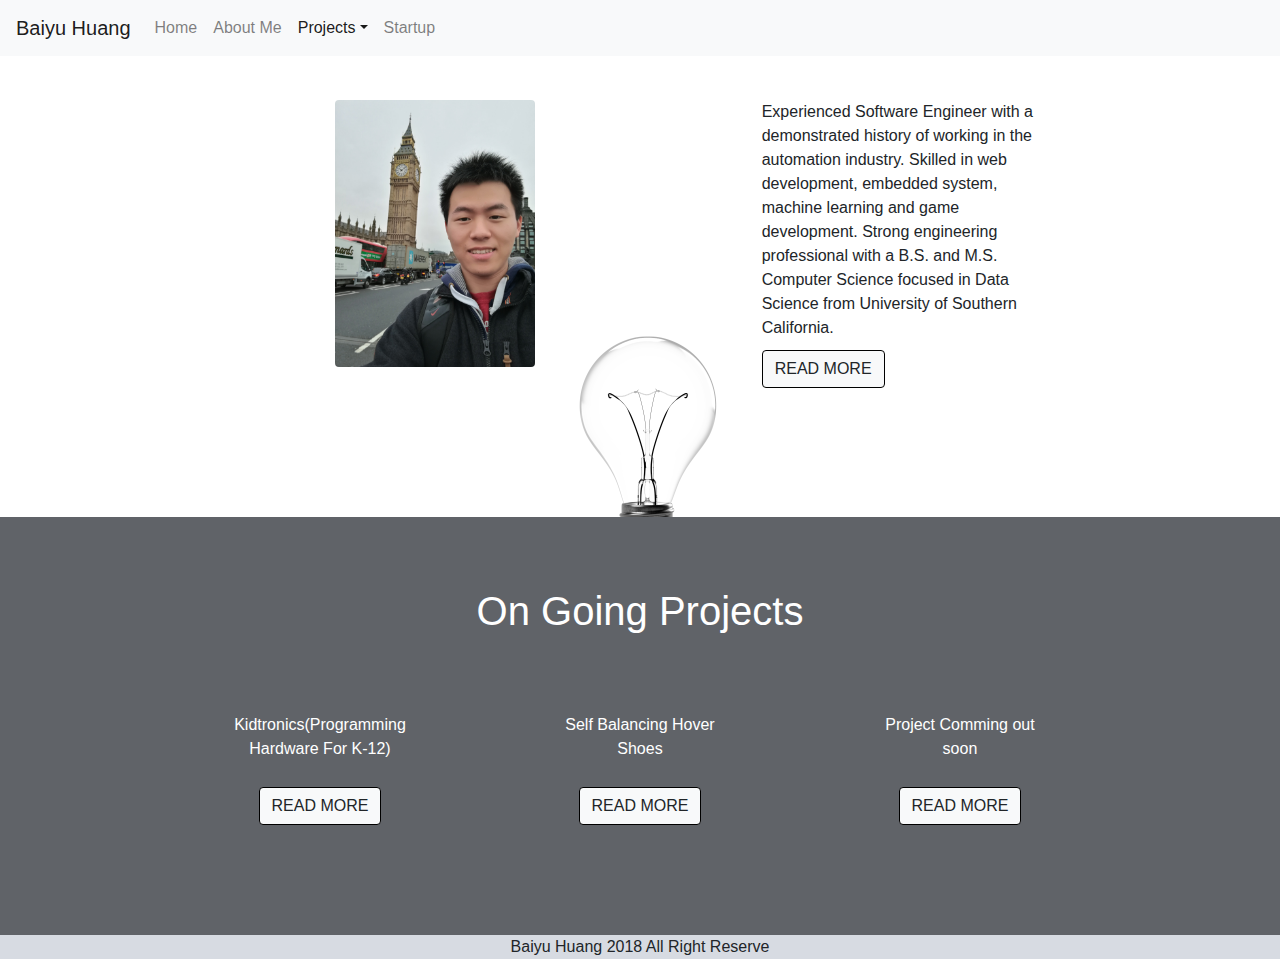
<file: index.html>
<!DOCTYPE html>
<html>
    <head>
        <title>Baiyu's CV</title>
        <link rel="stylesheet" href="https://maxcdn.bootstrapcdn.com/bootstrap/4.0.0/css/bootstrap.min.css">
        <link href="index.css" rel="stylesheet" type="text/css"\>
        <meta name="viewport" content="width=device-width, initial-scale=1.0">
        <meta charset="utf-8">
    </head>
    <body>
        <nav class="fixed-top navbar navbar-expand-lg navbar-light bg-light">
          <a class="navbar-brand" href="index.html">Baiyu Huang</a>
          <button class="navbar-toggler" type="button" data-toggle="collapse" data-target="#navbarNavAltMarkup" aria-controls="navbarNavAltMarkup" aria-expanded="false" aria-label="Toggle navigation">
            <span class="navbar-toggler-icon"></span>
          </button>
          <div class="collapse navbar-collapse" id="navbarNavAltMarkup">
            <div class="navbar-nav">
              <a class="nav-item nav-link" href="index.html">Home <span class="sr-only">(current)</span></a>
              <a class="nav-item nav-link" href="about_me.html">About Me</a>
              <div class="dropdown">
                <a class="nav-item nav-link dropdown-toggle active" data-toggle="dropdown" href="#">Projects</a>
                <div class="dropdown-menu" aria-labelledby="navbarDropdown">
                  <a class="dropdown-item" href="projects_games.html">Games</a>
                  <a class="dropdown-item" href="projects_CV.html">Computer Vision & Robotics</a>
                  <a class="dropdown-item" href="projects_web.html">Web Developement</a>
                </div>
              </div>
              <a class="nav-item nav-link" href="startup.html">Startup</a>
            </div>
          </div>
        </nav>
        <div class="main_content">
            <div class="container-fluid">
                <!-- picture and summary -->
                <div class="row">
                    <div class="col-lg-2 col-md-3 col-sm-12 col-xs-12 offset-lg-3 offset-md-2">
                        <img class="rounded" src="images/profile_pic_2.jpg">
                    </div>
                    <div class="col-lg-3 col-md-4 col-sm-8 col-10 offset-lg-2 offset-md-1 offset-sm-2 offset-1">
                        <div class="brief_summary">
                            Experienced Software Engineer with a demonstrated history of working in the automation industry. Skilled in web development, embedded system, machine learning and game development. Strong engineering professional with a B.S. and M.S. Computer Science focused in Data Science from University of Southern California.
                        </div>
                        <a href="about_me.html">
                            <button type="button" class="btn btn-light" >READ MORE</button>
                        </a>

                    </div>
                </div>
                <!-- ongoing projects -->
                <div class="row" id="ongoing_projects">
                    <div class="col">
                        <!-- Header -->
                        <div class="row" id="ongoing_header">
                            <div class="col" >
                                <h1>
                                On Going Projects
                                </h1>
                            </div>
                        </div>
                        <!-- projects list -->
                        <div class="row" id="projects_list">
                            <div class="col-lg-2 col-md-2 offset-lg-2 offset-md-2 list_item">
                                <p>
                                    Kidtronics(Programming Hardware For K-12)
                                </p>
                                <button type="button" class="btn btn-light">
                                    READ MORE
                                </button>
                            </div>
                            <div class="col-lg-2 col-md-2 offset-lg-1 offset-md-1 list_item">
                                <p>
                                    Self Balancing Hover Shoes
                                </p>
                                <button type="button" class="btn btn-light">
                                    READ MORE
                                </button>
                            </div>
                            <div class="col-lg-2 col-md-2 offset-lg-1 offset-md-1 list_item">
                                <p>
                                    Project Comming out soon
                                </p>
                                <button type="button" class="btn btn-light">
                                    READ MORE
                                </button>
                            </div>
                        </div>
                    </div>
                </div>
                <div class="row footer">
                    <div class="col">
                        Baiyu Huang 2018 All Right Reserve
                    </div>
                </div>

            </div>
        </div>
    </body>


    <script src="https://code.jquery.com/jquery-3.2.1.slim.min.js" integrity="sha384-KJ3o2DKtIkvYIK3UENzmM7KCkRr/rE9/Qpg6aAZGJwFDMVNA/GpGFF93hXpG5KkN" crossorigin="anonymous"></script>
    <script src="https://cdnjs.cloudflare.com/ajax/libs/popper.js/1.12.9/umd/popper.min.js" integrity="sha384-ApNbgh9B+Y1QKtv3Rn7W3mgPxhU9K/ScQsAP7hUibX39j7fakFPskvXusvfa0b4Q" crossorigin="anonymous"></script>
    <script src="https://maxcdn.bootstrapcdn.com/bootstrap/4.0.0/js/bootstrap.min.js" integrity="sha384-JZR6Spejh4U02d8jOt6vLEHfe/JQGiRRSQQxSfFWpi1MquVdAyjUar5+76PVCmYl" crossorigin="anonymous"></script>
</html>
</file>
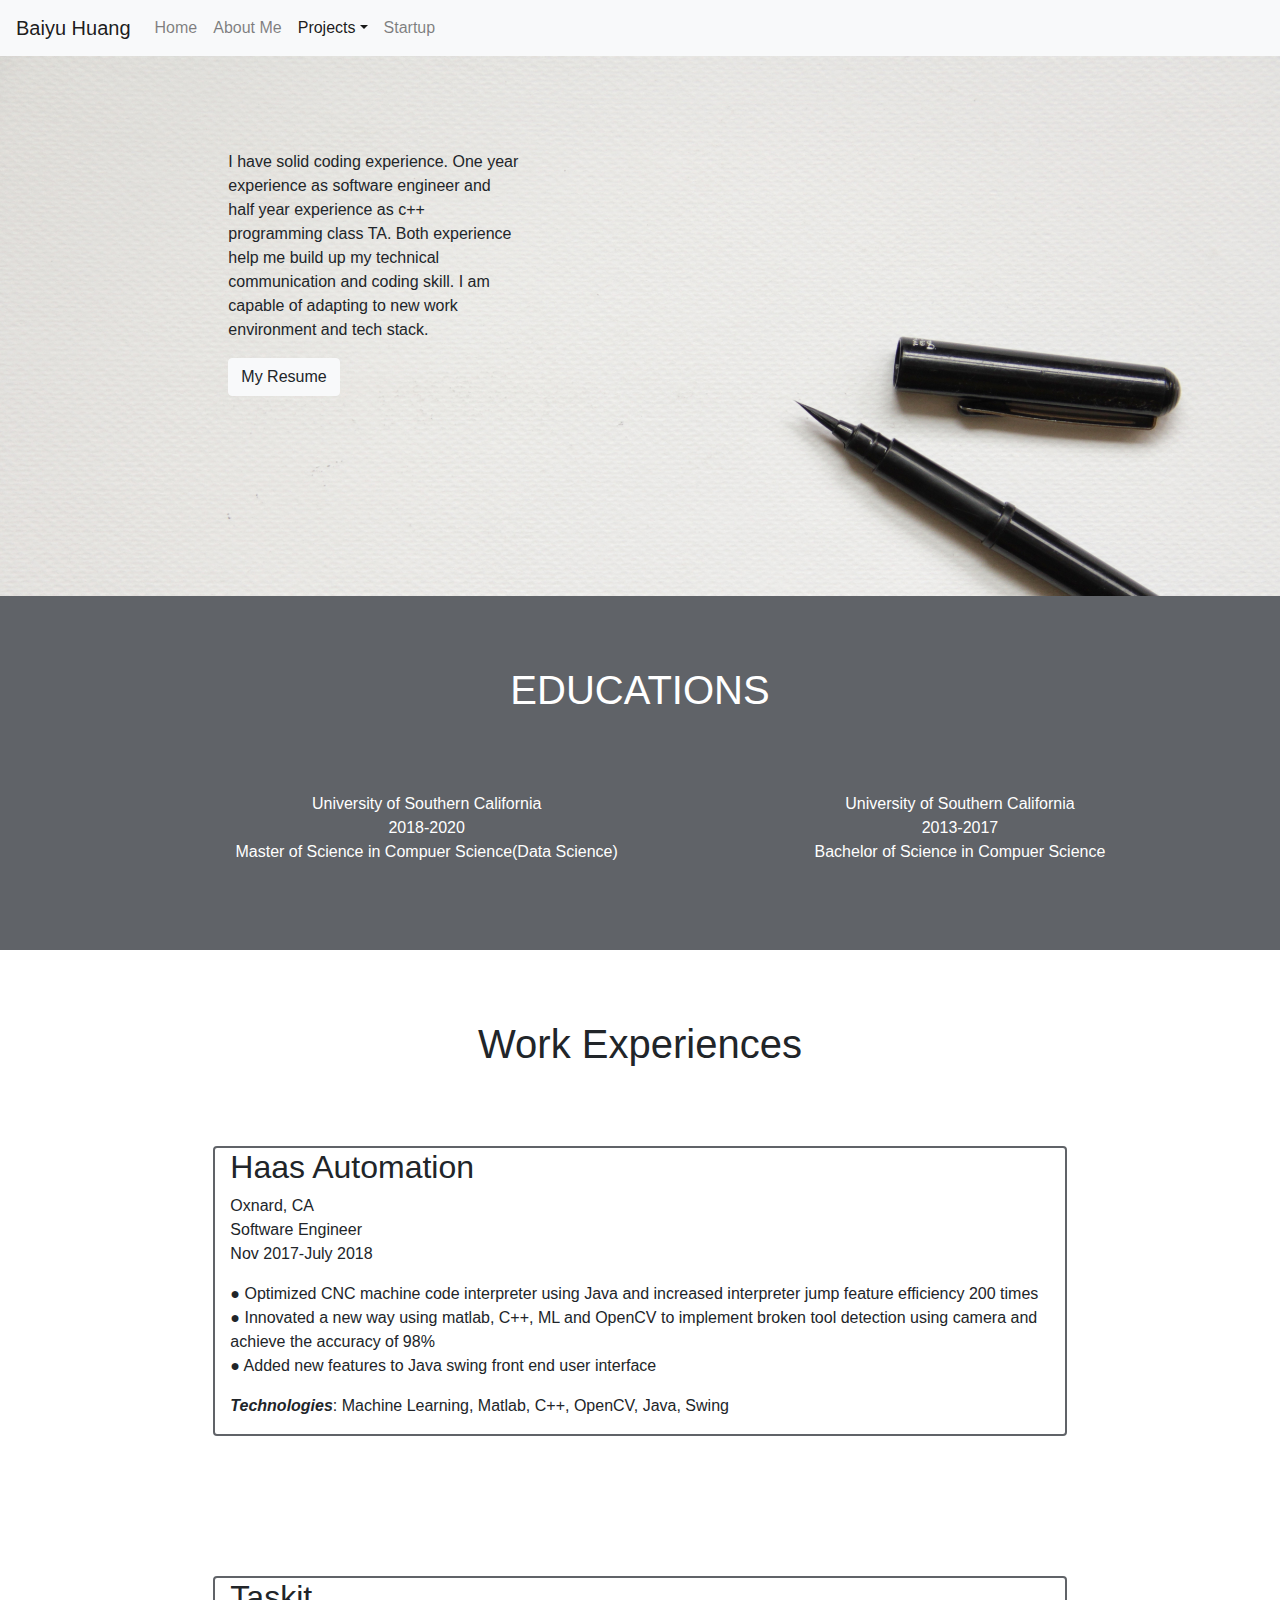
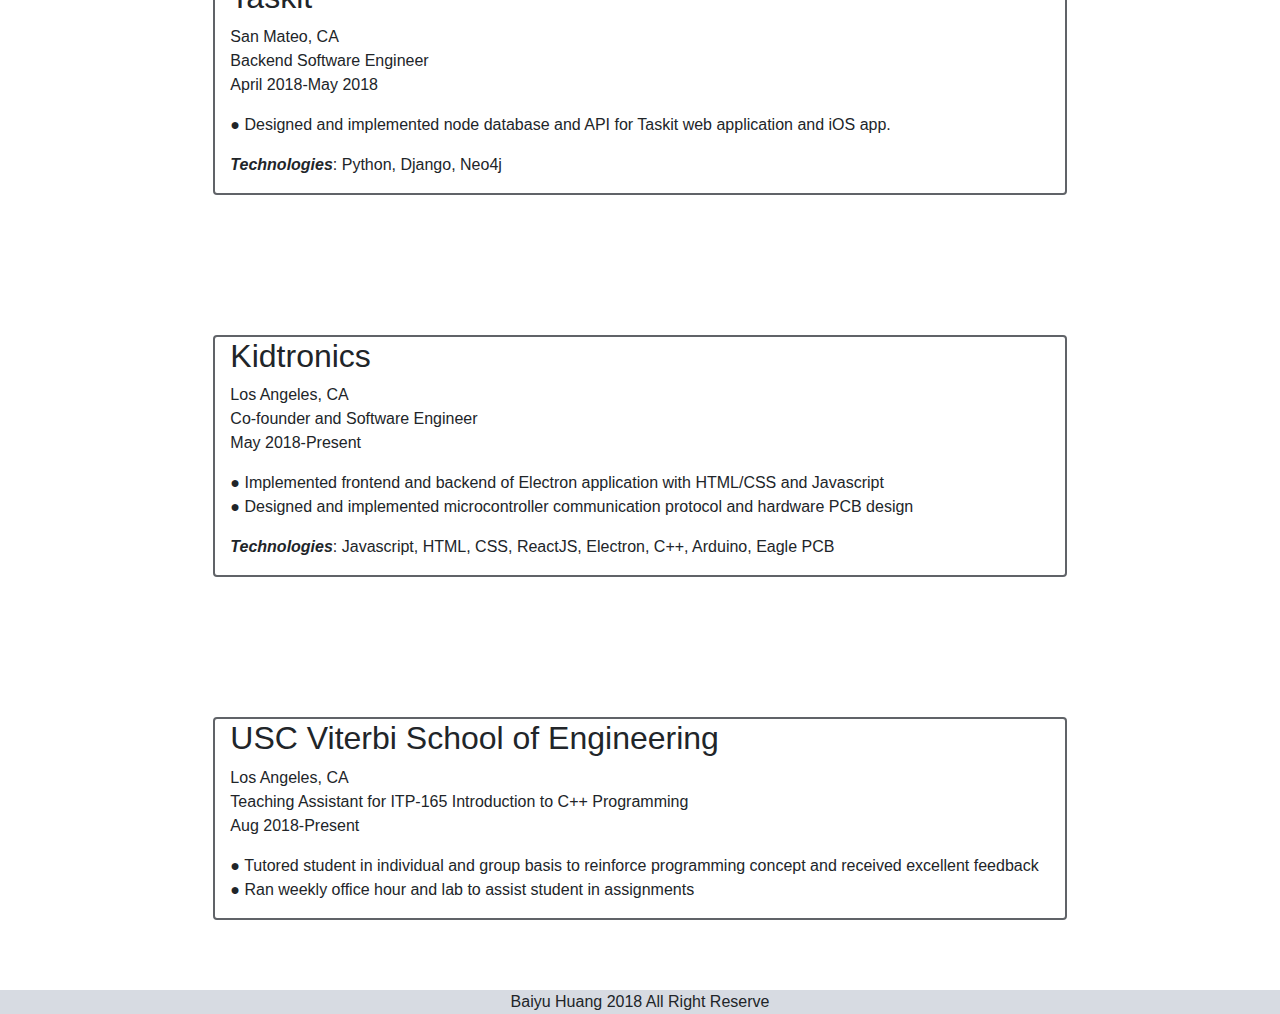
<file: about_me.html>
<!DOCTYPE html>
<html>
    <head>
        <title>Baiyu's CV</title>
        <link rel="stylesheet" href="https://maxcdn.bootstrapcdn.com/bootstrap/4.0.0/css/bootstrap.min.css">
        <link href="about_me.css" rel="stylesheet" type="text/css"\>
        <meta name="viewport" content="width=device-width, initial-scale=1.0">
        <meta charset="utf-8">

    </head>
    <body>
        <nav class="fixed-top navbar navbar-expand-lg navbar-light bg-light">
          <a class="navbar-brand" href="index.html">Baiyu Huang</a>
          <button class="navbar-toggler" type="button" data-toggle="collapse" data-target="#navbarNavAltMarkup" aria-controls="navbarNavAltMarkup" aria-expanded="false" aria-label="Toggle navigation">
            <span class="navbar-toggler-icon"></span>
          </button>
          <div class="collapse navbar-collapse" id="navbarNavAltMarkup">
            <div class="navbar-nav">
              <a class="nav-item nav-link" href="index.html">Home <span class="sr-only">(current)</span></a>
              <a class="nav-item nav-link" href="about_me.html">About Me</a>
              <div class="dropdown">
                <a class="nav-item nav-link dropdown-toggle active" data-toggle="dropdown" href="#">Projects</a>
                <div class="dropdown-menu" aria-labelledby="navbarDropdown">
                  <a class="dropdown-item" href="projects_games.html">Games</a>
                  <a class="dropdown-item" href="projects_CV.html">Computer Vision & Robotics</a>
                  <a class="dropdown-item" href="projects_web.html">Web Developement</a>
                </div>
              </div>
              <a class="nav-item nav-link" href="startup.html">Startup</a>
            </div>
          </div>
        </nav>
            <div class="container-fluid main_content">
                <!-- picture and summary -->
                <div class="row" id="summary">
                    <div class="col-lg-3 col-md-4 col-sm-6 col-10 offset-lg-2 offset-md-2 offset-sm-1 offset-1 margin_100">
                      <p>
                        I have solid coding experience. One year experience as software engineer and half year experience as c++ programming class TA. Both experience help me build up my technical communication and coding skill. I am capable of adapting to new work environment and tech stack.
                      </p>
                      <a href="pdfs/BaiyuResumeNew.pdf">
                            <button type="button" class="btn btn-light" >My Resume</button>
                        </a>
                    </div>
                </div>
                <!-- Educations -->
                <div class="row" id="educations">
                  <div class="col">
                    <!-- header -->
                    <div class="row header">
                      <div class="col">
                        <h1>
                          EDUCATIONS
                        </h1>
                      </div>
                    </div>
                    <!-- Schools -->
                    <div class="row" id="schools">
                      <div class="col-lg-4 col-md-12 offset-lg-2 ">
                        <p>
                          University of Southern California
                          <br/>
                          2018-2020
                          <br/>
                          Master of Science in Compuer Science(Data Science)
                        </p>
                      </div>
                      <div class="col-lg-4 offset-lg-1">
                        <p>
                          University of Southern California
                          <br/>
                          2013-2017
                          <br/>
                          Bachelor of Science in Compuer Science
                        </p>
                      </div>
                    </div>
                  </div>
                </div>
                <!-- Works Experience -->
                <div class="row" id="work">
                  <div class="col">
                    <div class="row header">
                      <div class="col">
                        <h1>
                          Work Experiences
                        </h1>
                      </div>
                    </div>
                    <!-- work items -->
                    <div class="row">
                      <div class="col-lg-8 col-md-10 col-sm-10 col-10 offset-lg-2 offset-md-1 offset-sm-1 offset-1 rounded work_item">
                        <h2> 
                          Haas Automation
                        </h2>
                        <p>
                          Oxnard, CA<br/>
                          Software Engineer<br/>
                          Nov 2017-July 2018
                        </p>
                        <p>
                          ● Optimized CNC machine code interpreter using Java and increased interpreter jump feature efficiency 200 times<br/>
                          ● Innovated a new way using matlab, C++, ML and OpenCV to implement broken tool detection using camera and
                          achieve the accuracy of 98%<br/>
                          ● Added new features to Java swing front end user interface
                        </p>
                        <p>
                          <b><i>Technologies​</i></b>: Machine Learning, Matlab, C++, OpenCV, Java, Swing
                        </p>
                      </div>
                    </div>

                    <div class="row">
                      <div class="col-lg-8 col-md-10 col-sm-10 col-10 offset-lg-2 offset-md-1 offset-sm-1 offset-1 rounded work_item">
                        <h2> 
                          Taskit
                        </h2>
                        <p>
                          San Mateo, CA<br/>
                          Backend Software Engineer<br/>
                          April 2018-May 2018
                        </p>
                        <p>
                          ● Designed and implemented node database and API for Taskit web application and iOS app.
                        </p>
                        <p>
                          <b><i>Technologies​</i></b>: Python, Django, Neo4j
                        </p>
                      </div>
                    </div>

                    <div class="row">
                      <div class="col-lg-8 col-md-10 col-sm-10 col-10 offset-lg-2 offset-md-1 offset-sm-1 offset-1 rounded work_item">
                        <h2> 
                          Kidtronics
                        </h2>
                        <p>
                          Los Angeles, CA<br/>
                          Co-founder and Software Engineer<br/>
                          May 2018-Present
                        </p>
                        <p>
                          ● Implemented frontend and backend of Electron application with HTML/CSS and Javascript<br/>
                          ● Designed and implemented microcontroller communication protocol and hardware PCB design
                        </p>
                        <p>
                          <b><i>Technologies​</i></b>:  Javascript, HTML, CSS, ReactJS, Electron, C++, Arduino, Eagle PCB
                        </p>
                      </div>
                    </div>


                    <div class="row">
                      <div class="col-lg-8 col-md-10 col-sm-10 col-10 offset-lg-2 offset-md-1 offset-sm-1 offset-1 rounded work_item">
                        <h2> 
                          USC Viterbi School of Engineering
                        </h2>
                        <p>
                          Los Angeles, CA<br/>
                          Teaching Assistant for ITP-165 Introduction to C++ Programming<br/>
                          Aug 2018-Present
                        </p>
                        <p>
                          ● Tutored student in individual and group basis to reinforce programming concept and received excellent feedback<br/>
                          ● Ran weekly office hour and lab to assist student in assignments
                        </p>
                      </div>
                    </div>


                  </div>
                </div>
                <div class="row footer">
                    <div class="col">
                        Baiyu Huang 2018 All Right Reserve
                    </div>
                </div>
            </div>



    <script src="https://code.jquery.com/jquery-3.2.1.slim.min.js" integrity="sha384-KJ3o2DKtIkvYIK3UENzmM7KCkRr/rE9/Qpg6aAZGJwFDMVNA/GpGFF93hXpG5KkN" crossorigin="anonymous"></script>
    <script src="https://cdnjs.cloudflare.com/ajax/libs/popper.js/1.12.9/umd/popper.min.js" integrity="sha384-ApNbgh9B+Y1QKtv3Rn7W3mgPxhU9K/ScQsAP7hUibX39j7fakFPskvXusvfa0b4Q" crossorigin="anonymous"></script>
    <script src="https://maxcdn.bootstrapcdn.com/bootstrap/4.0.0/js/bootstrap.min.js" integrity="sha384-JZR6Spejh4U02d8jOt6vLEHfe/JQGiRRSQQxSfFWpi1MquVdAyjUar5+76PVCmYl" crossorigin="anonymous"></script>
</html>
</file>
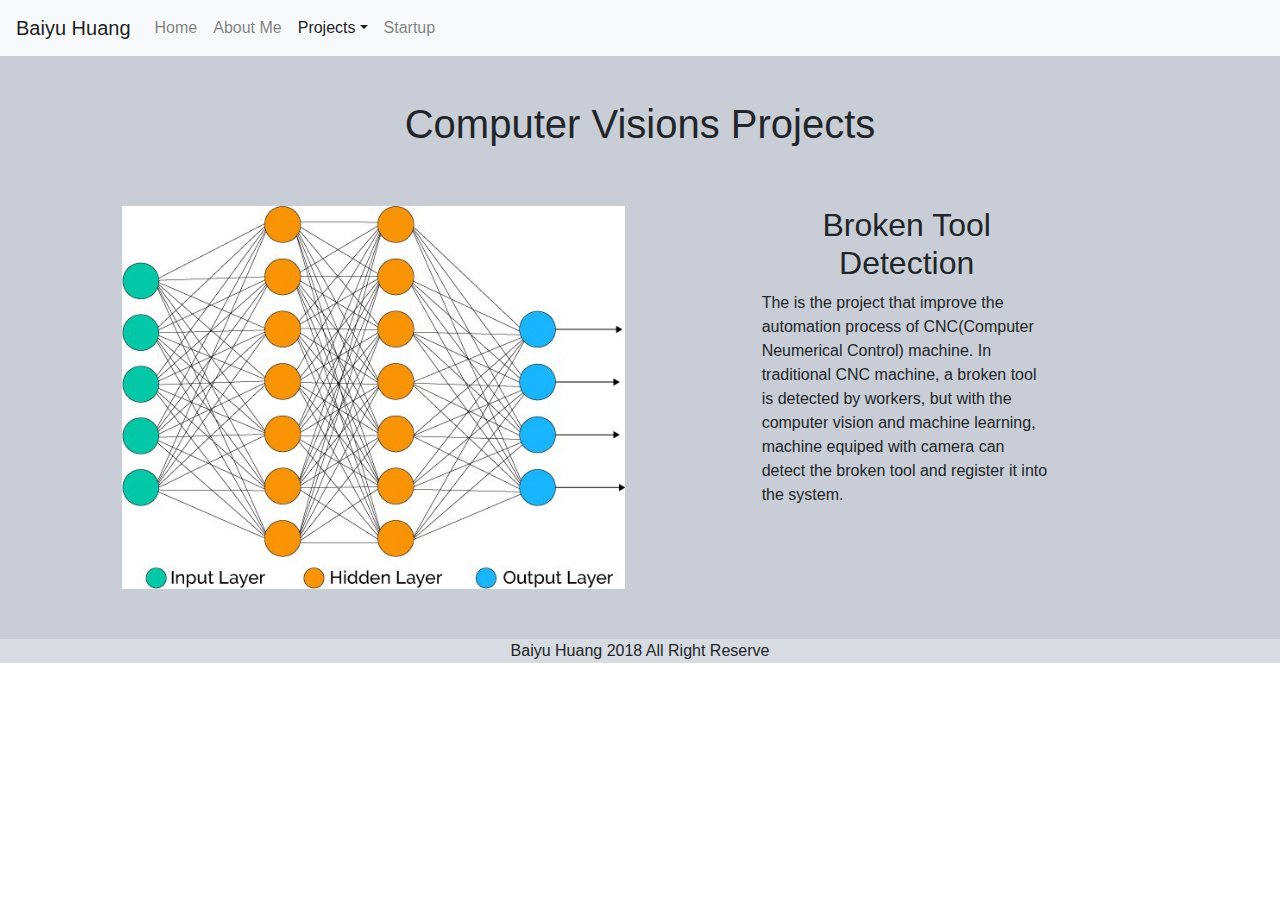
<file: projects_CV.html>
<!DOCTYPE html>
<html>
    <head>
        <title>Baiyu's CV</title>
        <link rel="stylesheet" href="https://maxcdn.bootstrapcdn.com/bootstrap/4.0.0/css/bootstrap.min.css">
        <link href="projects_CV.css" rel="stylesheet" type="text/css"\>
        <meta name="viewport" content="width=device-width, initial-scale=1.0">
        <meta charset="utf-8">

    </head>
    <body>
        <nav class="fixed-top navbar navbar-expand-lg navbar-light bg-light">
          <a class="navbar-brand" href="index.html">Baiyu Huang</a>
          <button class="navbar-toggler" type="button" data-toggle="collapse" data-target="#navbarNavAltMarkup" aria-controls="navbarNavAltMarkup" aria-expanded="false" aria-label="Toggle navigation">
            <span class="navbar-toggler-icon"></span>
          </button>
          <div class="collapse navbar-collapse" id="navbarNavAltMarkup">
            <div class="navbar-nav">
              <a class="nav-item nav-link" href="index.html">Home <span class="sr-only">(current)</span></a>
              <a class="nav-item nav-link" href="about_me.html">About Me</a>
              <div class="dropdown">
                <a class="nav-item nav-link dropdown-toggle active" data-toggle="dropdown" href="#">Projects</a>
                <div class="dropdown-menu" aria-labelledby="navbarDropdown">
                  <a class="dropdown-item" href="projects_games.html">Games</a>
                  <a class="dropdown-item" href="projects_CV.html">Computer Vision & Robotics</a>
                  <a class="dropdown-item" href="./movieSearch/movie.html" target="_blank">Web Developement</a>
                </div>
              </div>
              <a class="nav-item nav-link" href="startup.html">Startup</a>
            </div>
          </div>
        </nav>
            <div class="container-fluid main_content">
              <div class="row" id="projects">
                <div class="col">
                  <div class="row header" id="project_header">
                    <div class="col">
                      <h1>Computer Visions Projects</h1>
                    </div>
                  </div>
                  <div class="row game_project">
                    <div class="col-lg-5 col-md-5 col-sm-10 offset-lg-1 offset-md-1 offset-sm-1 offset-1 col-10 margin_bottom">
                      <img src="images/neural_net.jpg">
                    </div>
                    <div class="col-lg-3 col-md-5 col-sm-10 col-10 offset-sm-1 offset-1">
                      <h2> Broken Tool Detection</h2>
                      <p> The is the project that improve the automation process of CNC(Computer Neumerical Control) machine. In traditional CNC machine, a broken tool is detected by workers, but with the computer vision and machine learning, machine equiped with camera can detect the broken tool and register it into the system.
                      </p>
                    </div>
                  </div>

              

              <div class="row footer">
                  <div class="col">
                      Baiyu Huang 2018 All Right Reserve
                  </div>
              </div>
            </div>



    <script src="https://code.jquery.com/jquery-3.2.1.slim.min.js" integrity="sha384-KJ3o2DKtIkvYIK3UENzmM7KCkRr/rE9/Qpg6aAZGJwFDMVNA/GpGFF93hXpG5KkN" crossorigin="anonymous"></script>
    <script src="https://cdnjs.cloudflare.com/ajax/libs/popper.js/1.12.9/umd/popper.min.js" integrity="sha384-ApNbgh9B+Y1QKtv3Rn7W3mgPxhU9K/ScQsAP7hUibX39j7fakFPskvXusvfa0b4Q" crossorigin="anonymous"></script>
    <script src="https://maxcdn.bootstrapcdn.com/bootstrap/4.0.0/js/bootstrap.min.js" integrity="sha384-JZR6Spejh4U02d8jOt6vLEHfe/JQGiRRSQQxSfFWpi1MquVdAyjUar5+76PVCmYl" crossorigin="anonymous"></script>
</html>
</file>
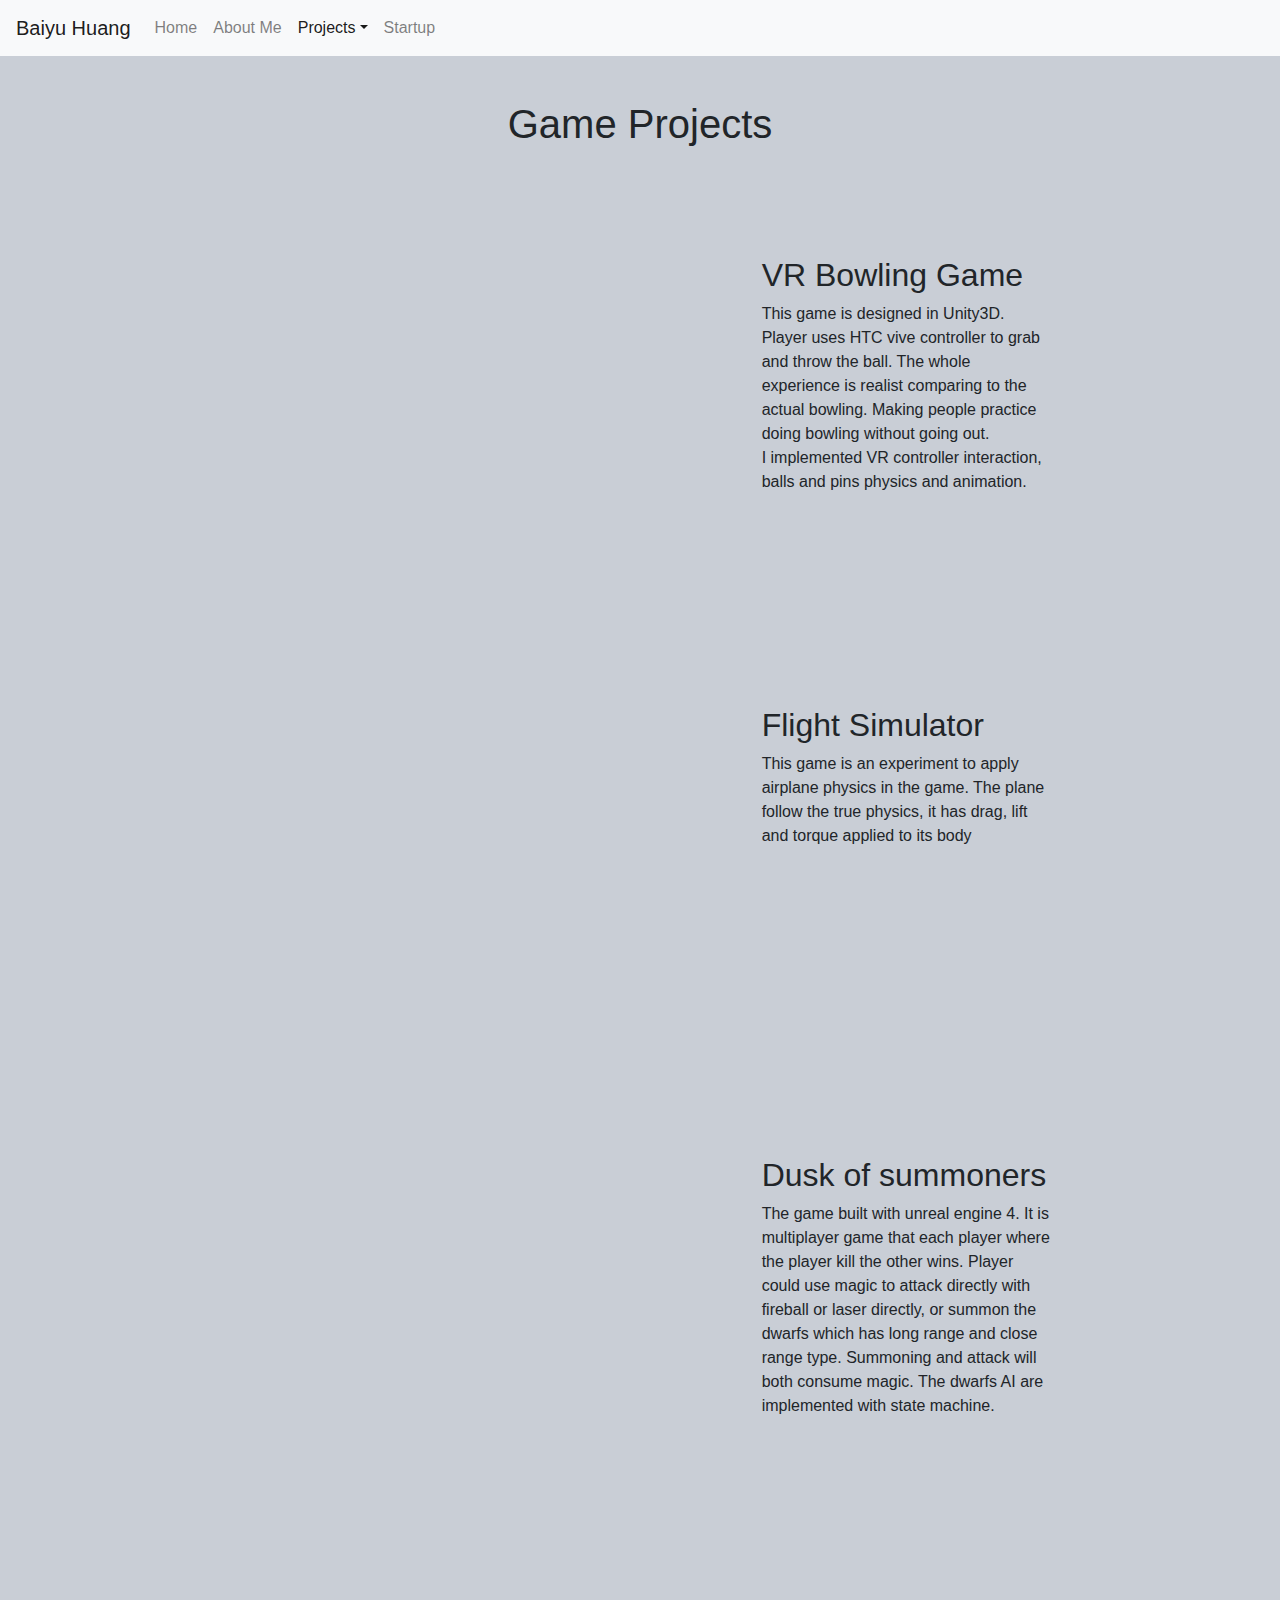
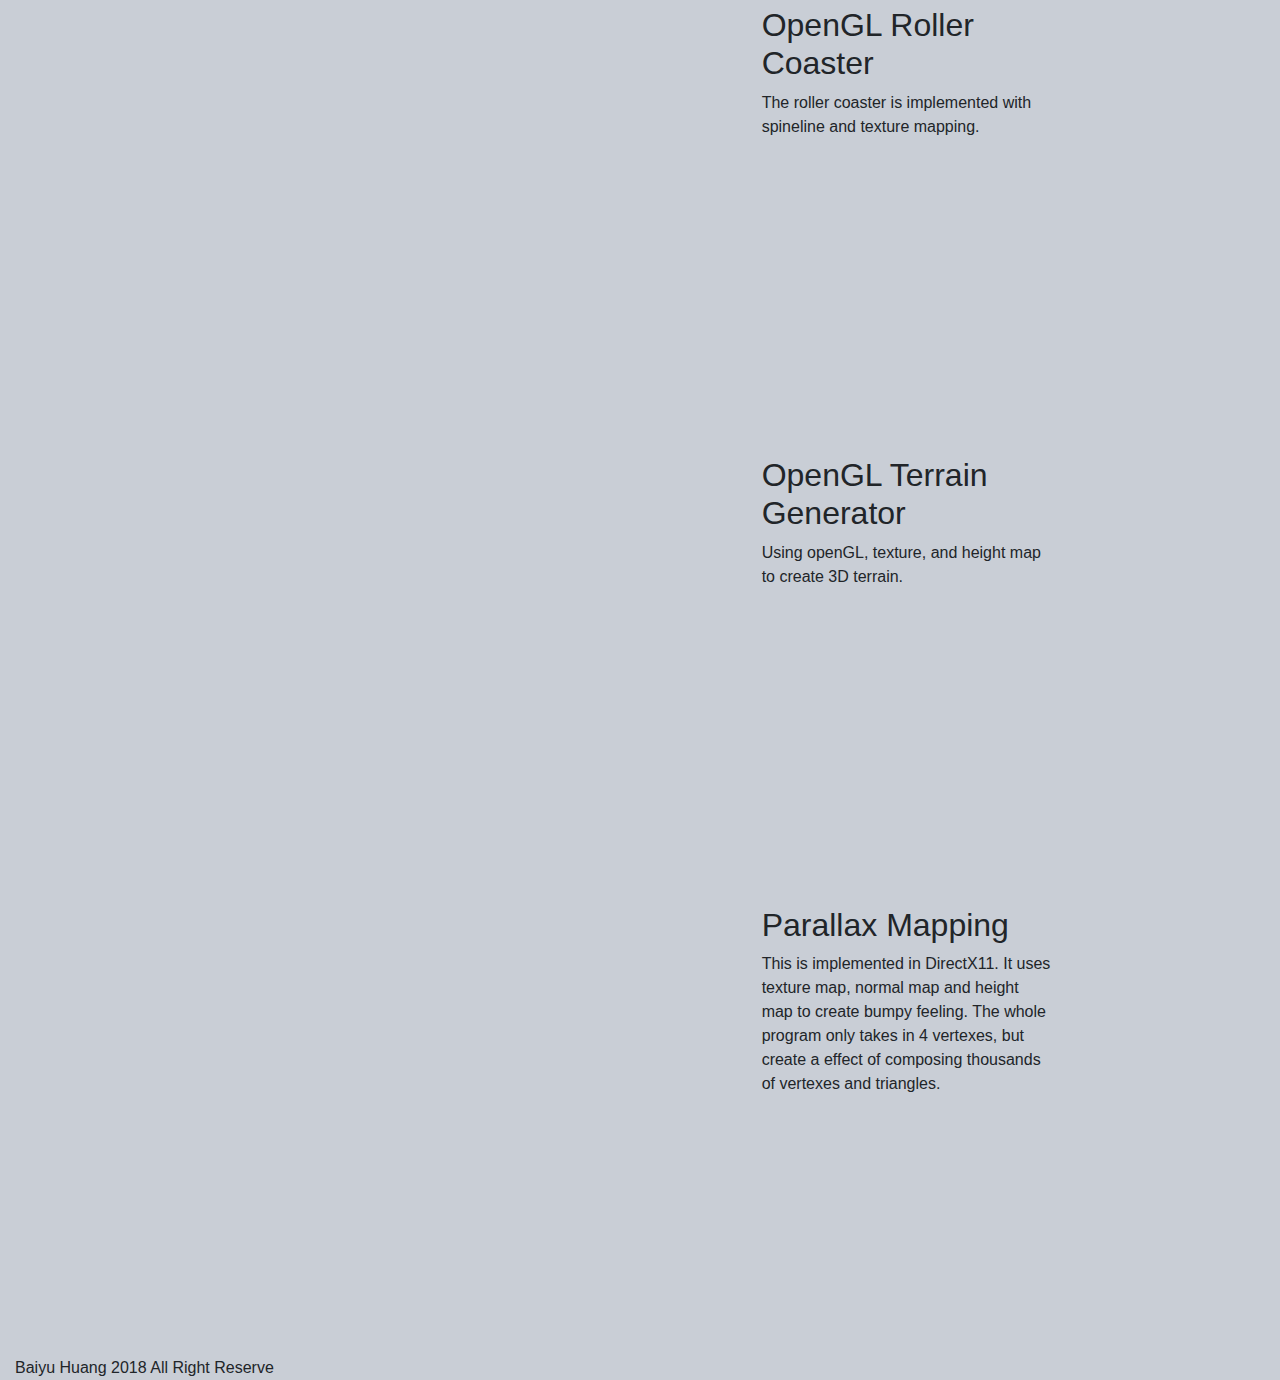
<file: projects_games.html>
<!DOCTYPE html>
<html>
    <head>
        <title>Baiyu's CV</title>
        <link rel="stylesheet" href="https://maxcdn.bootstrapcdn.com/bootstrap/4.0.0/css/bootstrap.min.css">
        <link href="projects_games.css" rel="stylesheet" type="text/css"\>
        <meta name="viewport" content="width=device-width, initial-scale=1.0">
        <meta charset="utf-8">

    </head>
    <body>
        <nav class="fixed-top navbar navbar-expand-lg navbar-light bg-light">
          <a class="navbar-brand" href="index.html">Baiyu Huang</a>
          <button class="navbar-toggler" type="button" data-toggle="collapse" data-target="#navbarNavAltMarkup" aria-controls="navbarNavAltMarkup" aria-expanded="false" aria-label="Toggle navigation">
            <span class="navbar-toggler-icon"></span>
          </button>
          <div class="collapse navbar-collapse" id="navbarNavAltMarkup">
            <div class="navbar-nav">
              <a class="nav-item nav-link" href="index.html">Home <span class="sr-only">(current)</span></a>
              <a class="nav-item nav-link" href="about_me.html">About Me</a>
              <div class="dropdown">
                <a class="nav-item nav-link dropdown-toggle active" data-toggle="dropdown" href="#">Projects</a>
                <div class="dropdown-menu" aria-labelledby="navbarDropdown">
                  <a class="dropdown-item" href="projects_games.html">Games</a>
                  <a class="dropdown-item" href="projects_CV.html">Computer Vision & Robotics</a>
                  <a class="dropdown-item" href="projects_web.html">Web Developement</a>
                </div>
              </div>
              <a class="nav-item nav-link" href="startup.html">Startup</a>
            </div>
          </div>
        </nav>
            <div class="container-fluid main_content">
              <div class="row" id="projects">
                <div class="col">
                  <div class="row header" id="project_header">
                    <div class="col">
                      <h1>Game Projects</h1>
                    </div>
                  </div>
                  <div class="row game_project">
                    <div class="col-lg-5 col-md-5 col-sm-10 offset-lg-1 offset-md-1 offset-sm-1 offset-1 col-10 margin_bottom">
                      <iframe class="video" src="https://www.youtube.com/embed/KaM1mBtBlDE" frameborder="0" allow="accelerometer; autoplay; encrypted-media; gyroscope; picture-in-picture" allowfullscreen></iframe>
                    </div>
                    <div class="col-lg-3 col-md-5 col-sm-10 col-10 offset-sm-1 offset-1">
                      <h2> VR Bowling Game</h2>
                      <p> This game is designed in Unity3D. Player uses HTC vive controller to grab and throw the ball. The whole experience is realist comparing to the actual bowling. Making people practice doing bowling without going out.<br>
                      I implemented VR controller interaction, balls and pins physics and animation.
                      </p>
                    </div>
                  </div>

                  <div class="row game_project">
                    <div class="col-lg-5 col-md-5 col-sm-10 offset-lg-1 offset-md-1 offset-sm-1 offset-1 col-10 margin_bottom">
                      <iframe class="video" src="https://www.youtube.com/embed/Tc4QgpZ3qaI" frameborder="0" allow="accelerometer; autoplay; encrypted-media; gyroscope; picture-in-picture" allowfullscreen></iframe>
                    </div>
                    <div class="col-lg-3 col-md-5 col-sm-10 col-10 offset-sm-1 offset-1">
                      <h2> Flight Simulator</h2>
                      <p> This game is an experiment to apply airplane physics in the game. The plane follow the true physics, it has drag, lift and torque applied to its body<br>
                      </p>
                    </div>
                  </div>

                  <div class="row game_project">
                    <div class="col-lg-5 col-md-5 col-sm-10 offset-lg-1 offset-md-1 offset-sm-1 offset-1 col-10 margin_bottom">
                      <iframe class="video" src="https://www.youtube.com/embed/axQRjKZ3k3A" frameborder="0" allow="accelerometer; autoplay; encrypted-media; gyroscope; picture-in-picture" allowfullscreen></iframe>
                    </div>
                    <div class="col-lg-3 col-md-5 col-sm-10 col-10 offset-sm-1 offset-1">
                      <h2> Dusk of summoners</h2>
                      <p> The game built with unreal engine 4. It is multiplayer game that each player where the player kill the other wins. Player could use magic to attack directly with fireball or laser directly, or summon the dwarfs which has long range and close range type. Summoning and attack will both consume magic. The dwarfs AI are implemented with state machine.
                      </p>
                    </div>
                  </div>


                  <div class="row game_project">
                    <div class="col-lg-5 col-md-5 col-sm-10 offset-lg-1 offset-md-1 offset-sm-1 offset-1 col-10 margin_bottom">
                      <iframe class="video" src="https://www.youtube.com/embed/70sDLXdyA5w" frameborder="0" allow="accelerometer; autoplay; encrypted-media; gyroscope; picture-in-picture" allowfullscreen></iframe>
                    </div>
                    <div class="col-lg-3 col-md-5 col-sm-10 col-10 offset-sm-1 offset-1">
                      <h2>OpenGL Roller Coaster</h2>
                      <p> 
                        The roller coaster is implemented with spineline and texture mapping.
                      </p>
                    </div>
                  </div>

                  <div class="row game_project">
                    <div class="col-lg-5 col-md-5 col-sm-10 offset-lg-1 offset-md-1 offset-sm-1 offset-1 col-10 margin_bottom">
                      <iframe class="video" src="https://www.youtube.com/embed/ZWeHndGXV5s" frameborder="0" allow="accelerometer; autoplay; encrypted-media; gyroscope; picture-in-picture" allowfullscreen></iframe>
                    </div>
                    <div class="col-lg-3 col-md-5 col-sm-10 col-10 offset-sm-1 offset-1">
                      <h2>OpenGL Terrain Generator</h2>
                      <p> 
                        Using openGL, texture, and height map to create 3D terrain.
                      </p>
                    </div>
                  </div>


                  <div class="row game_project">
                    <div class="col-lg-5 col-md-5 col-sm-10 offset-lg-1 offset-md-1 offset-sm-1 offset-1 col-10 margin_bottom">
                      <iframe class="video" src="https://www.youtube.com/embed/pof1DljGpIc" frameborder="0" allow="accelerometer; autoplay; encrypted-media; gyroscope; picture-in-picture" allowfullscreen></iframe>
                    </div>
                    <div class="col-lg-3 col-md-5 col-sm-10 col-10 offset-sm-1 offset-1">
                      <h2>Parallax Mapping</h2>
                      <p> 
                        This is implemented in DirectX11. It uses texture map, normal map and height map to create bumpy feeling. The whole program only takes in 4 vertexes, but create a effect of composing thousands of vertexes and triangles.
                      </p>
                    </div>
                  </div>


                </div>
              </div>

              <div class="row footer">
                  <div class="col">
                      Baiyu Huang 2018 All Right Reserve
                  </div>
              </div>
            </div>



    <script src="https://code.jquery.com/jquery-3.2.1.slim.min.js" integrity="sha384-KJ3o2DKtIkvYIK3UENzmM7KCkRr/rE9/Qpg6aAZGJwFDMVNA/GpGFF93hXpG5KkN" crossorigin="anonymous"></script>
    <script src="https://cdnjs.cloudflare.com/ajax/libs/popper.js/1.12.9/umd/popper.min.js" integrity="sha384-ApNbgh9B+Y1QKtv3Rn7W3mgPxhU9K/ScQsAP7hUibX39j7fakFPskvXusvfa0b4Q" crossorigin="anonymous"></script>
    <script src="https://maxcdn.bootstrapcdn.com/bootstrap/4.0.0/js/bootstrap.min.js" integrity="sha384-JZR6Spejh4U02d8jOt6vLEHfe/JQGiRRSQQxSfFWpi1MquVdAyjUar5+76PVCmYl" crossorigin="anonymous"></script>
</html>
</file>
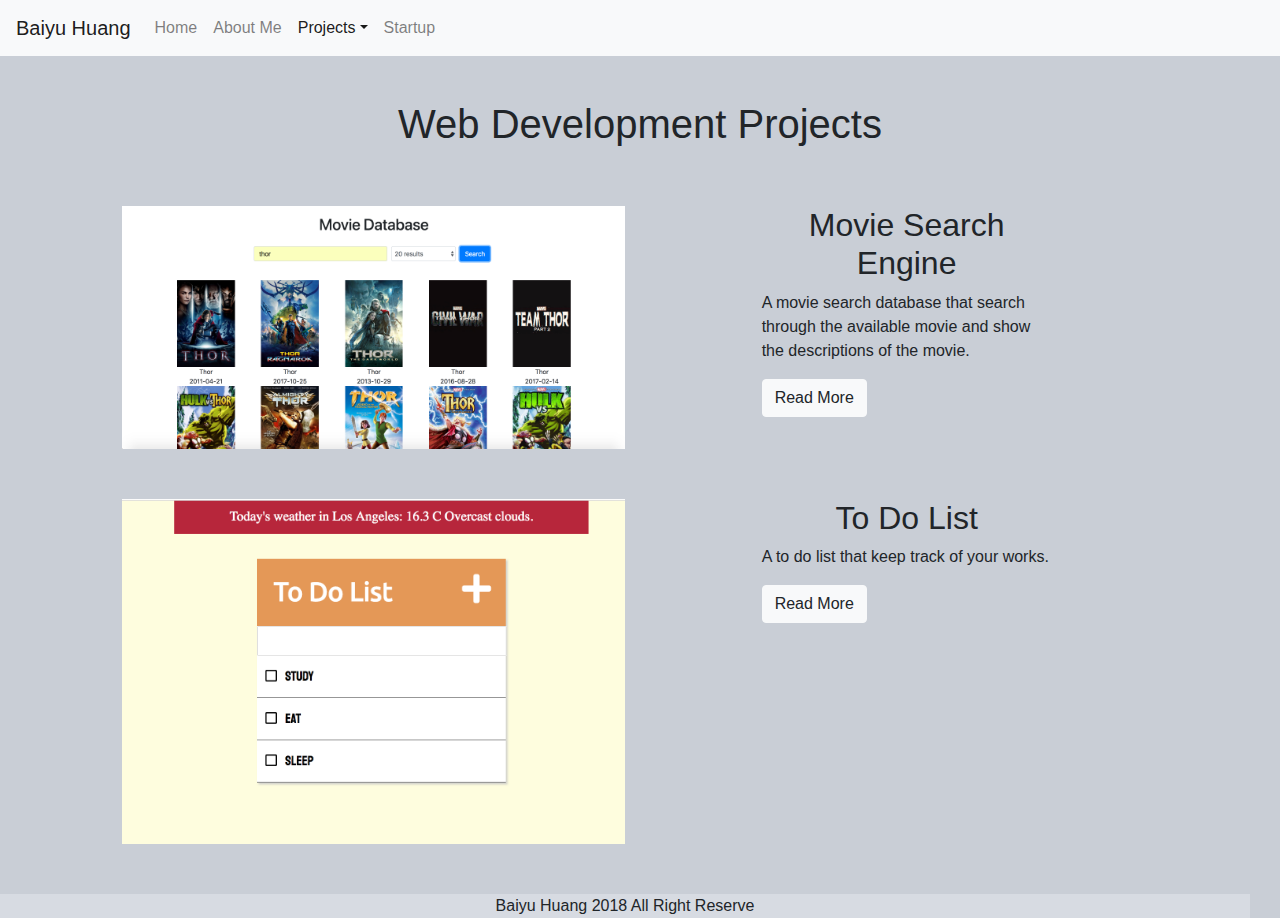
<file: projects_web.html>
<!DOCTYPE html>
<html>
    <head>
        <title>Baiyu's CV</title>
        <link rel="stylesheet" href="https://maxcdn.bootstrapcdn.com/bootstrap/4.0.0/css/bootstrap.min.css">
        <link href="projects_CV.css" rel="stylesheet" type="text/css"\>
        <meta name="viewport" content="width=device-width, initial-scale=1.0">
        <meta charset="utf-8">

    </head>
    <body>
        <nav class="fixed-top navbar navbar-expand-lg navbar-light bg-light">
          <a class="navbar-brand" href="index.html">Baiyu Huang</a>
          <button class="navbar-toggler" type="button" data-toggle="collapse" data-target="#navbarNavAltMarkup" aria-controls="navbarNavAltMarkup" aria-expanded="false" aria-label="Toggle navigation">
            <span class="navbar-toggler-icon"></span>
          </button>
          <div class="collapse navbar-collapse" id="navbarNavAltMarkup">
            <div class="navbar-nav">
              <a class="nav-item nav-link" href="index.html">Home <span class="sr-only">(current)</span></a>
              <a class="nav-item nav-link" href="about_me.html">About Me</a>
              <div class="dropdown">
                <a class="nav-item nav-link dropdown-toggle active" data-toggle="dropdown" href="#">Projects</a>
                <div class="dropdown-menu" aria-labelledby="navbarDropdown">
                  <a class="dropdown-item" href="projects_games.html">Games</a>
                  <a class="dropdown-item" href="projects_CV.html">Computer Vision & Robotics</a>
                  <a class="dropdown-item" href="projects_web.html">Web Developement</a>
                </div>
              </div>
              <a class="nav-item nav-link" href="startup.html">Startup</a>
            </div>
          </div>
        </nav>
            <div class="container-fluid main_content">
              <div class="row" id="projects">
                <div class="col">
                  <div class="row header" id="project_header">
                    <div class="col">
                      <h1>Web Development Projects</h1>
                    </div>
                  </div>
                  <div class="row" class="web_project">
                    <!-- movie search database -->
                      <div class="col-lg-5 col-md-5 col-sm-10 offset-lg-1 offset-md-1 offset-sm-1 offset-1 col-10 margin_bottom">
                        <img src="./images/movie_search.png">
                      </div>
                      <div class="col-lg-3 col-md-5 col-sm-10 col-10 offset-sm-1 offset-1">
                        <h2>
                          Movie Search Engine
                        </h2>
                        <p>
                          A movie search database that search through the available movie and show the descriptions of the movie.
                        </p>
                        <a href="./movieSearch/movie.html">
                          <button type="button" class="btn btn-light" >Read More</button>
                        </a>
                      </div>
                  </div>

                  <div class="row" class="web_project">
                    <!-- movie search database -->
                      <div class="col-lg-5 col-md-5 col-sm-10 offset-lg-1 offset-md-1 offset-sm-1 offset-1 col-10 margin_bottom">
                        <img src="./images/todolist.png">
                      </div>
                      <div class="col-lg-3 col-md-5 col-sm-10 col-10 offset-sm-1 offset-1">
                        <h2>
                          To Do List
                        </h2>
                        <p>
                          A to do list that keep track of your works.
                        </p>
                        <a href="./todolist/todo.html">
                          <button type="button" class="btn btn-light" >Read More</button>
                        </a>
                      </div>
                  </div>

              

              <div class="row col-12 footer">
                  <div class="col">
                      Baiyu Huang 2018 All Right Reserve
                  </div>
              </div>
            </div>



    <script src="https://code.jquery.com/jquery-3.2.1.slim.min.js" integrity="sha384-KJ3o2DKtIkvYIK3UENzmM7KCkRr/rE9/Qpg6aAZGJwFDMVNA/GpGFF93hXpG5KkN" crossorigin="anonymous"></script>
    <script src="https://cdnjs.cloudflare.com/ajax/libs/popper.js/1.12.9/umd/popper.min.js" integrity="sha384-ApNbgh9B+Y1QKtv3Rn7W3mgPxhU9K/ScQsAP7hUibX39j7fakFPskvXusvfa0b4Q" crossorigin="anonymous"></script>
    <script src="https://maxcdn.bootstrapcdn.com/bootstrap/4.0.0/js/bootstrap.min.js" integrity="sha384-JZR6Spejh4U02d8jOt6vLEHfe/JQGiRRSQQxSfFWpi1MquVdAyjUar5+76PVCmYl" crossorigin="anonymous"></script>
</html>
</file>
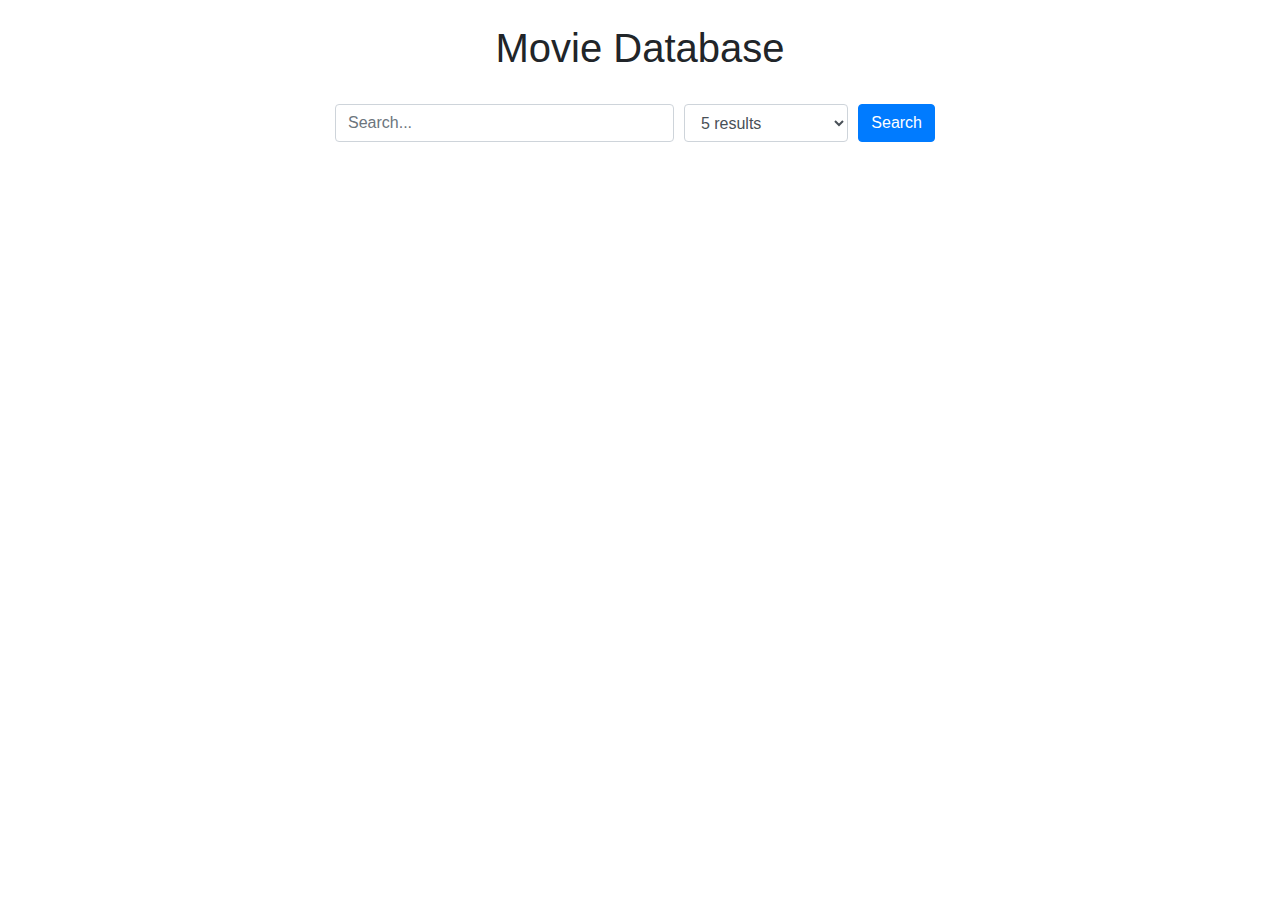
<file: movieSearch/movie.html>
<!DOCTYPE html>
<html>
<head>
    <meta charset="UTF-8">
    <meta name="viewport" content="width=device-width, initial-scale=1">
    <title>Movie Searching</title>
    <link rel="stylesheet" href="https://maxcdn.bootstrapcdn.com/bootstrap/4.0.0/css/bootstrap.min.css">

    <link href="movie.css" rel="stylesheet" type="text/css"\>
</head>
<body>

    <div class="container-fluid">

        <div class="row" id="title">
            <h1 class="col-12 mt-4">Movie Database</h1>
        </div> <!-- .row -->

        <div class="row">

            <form action="" method="" class="col-lg-10 col-md-10 offset-lg-3 offset-md-2" id="search-form">
                <div class="form-row">

                    <div class="col-12 mt-4 col-sm-6 col-lg-4">
                        <label for="search-id" class="sr-only">Search:</label>
                        <input type="text" name="" class="form-control" id="search-id" placeholder="Search...">
                    </div>

                    <div class="col-12 mt-4 col-sm-4 col-md-3 col-lg-2">
                        <label for="limit-id" class="sr-only">Number of results:</label>
                        <select name="" class="form-control" id="limit-id">
                            <option value="5">5 results</option>
                            <option value="10">10 results</option>
                            <option value="20">20 results</option>
                        </select>
                    </div>

                    <div class="col-12 mt-4 col-sm-auto">
                        <button type="submit" class="btn btn-primary btn-block">Search</button>
                    </div>

                </div> <!-- .form-row -->
            </form>


        </div> <!-- .row -->

        <div class="row mt-5">
            <div class="col" id="movie_results">
                <!-- <div class="row">
                    <div class="col-lg-2 offset-lg-1 movie">
                        <div class="thumbnail">
                            <img src="https://image.tmdb.org/t/p/w500/bIuOWTtyFPjsFDevqvF3QrD1aun.jpg">
                             <div class="mask">
                                <h3> hello </h3>
                             </div>
                        </div>
                        <div class="text-center">
                            title<br>
                            date
                        </div>
                    </div>
                    <div class="col-lg-2 movie2">
                        world
                    </div>
                    <div class="col-lg-2 movie">
                    </div>
                    <div class="col-lg-2 movie2">
                    </div>
                    <div class="col-lg-2 movie">
                    </div>
                </div> --> <!-- row of movies -->
            </div>
        </div> <!-- .row result section -->


    </div> <!-- .container-fluid -->
    <script>
    var request = new XMLHttpRequest();

    // <div class="col-lg-2 offset-lg-1 movie">
    //     <div class="thumbnail">
    //         <img src="https://image.tmdb.org/t/p/w500/bIuOWTtyFPjsFDevqvF3QrD1aun.jpg">
    //          <div class="mask">
    //             <p> overview text </p>
    //          </div>
    //     </div>
    //     <div class="text-center">
    //         title<br>
    //         date
    //     </div>
    // </div>

    request.onload = function(){
        var data = JSON.parse(this.response);
        var results = data.results;

        // clean up all the movies
        movieSection = document.querySelector('#movie_results');
        movieSection.innerHTML = '';

        // get selected option
        var option = document.querySelector('#limit-id');
        var resultNumLimit = option.value;

        // loop though all results
        var resultLength = Math.min(resultNumLimit, results.length);
        console.log("lenght"+resultLength);
        for(var i = 0; i < resultLength; i+=5){
            console.log(results[i].title);

            var movieRow = document.createElement('div');
            movieRow.classList.add('row');
            for(var j = i; j < i+5; j++){
                if(j >= results.length){
                    break;
                }
                var posterURL = "https://image.tmdb.org/t/p/w500/" + results[j].poster_path;
                if(results[j].poster_path == null){
                    posterURL = 'images/image_not_found.png';
                }
                var movie = document.createElement('div');
                movie.classList.add('col-lg-2');
                movie.classList.add('col-md-2');
                movie.classList.add('col-sm-2');
                movie.classList.add('movie');
                // at the beginning of each row
                if(j - i == 0){
                    movie.classList.add('offset-lg-1');
                    movie.classList.add('offset-md-1');
                    movie.classList.add('offset-sm-1');
                }
                var thumbnail = document.createElement('div');
                thumbnail.classList.add('thumbnail');
                var poster= document.createElement('img');
                poster.src = posterURL;
                poster.alt = "Image not found";
                var mask = document.createElement('div');
                mask.classList.add('mask');
                var detail = document.createElement('p');
                detail.innerHTML = results[j].overview;
                var titleDate = document.createElement('div');
                titleDate.classList.add('text-center');
                titleDate.innerHTML = results[i].title + '</br>' + results[j].release_date;


                mask.appendChild(detail);
                thumbnail.appendChild(poster);
                thumbnail.appendChild(mask);
                movie.appendChild(thumbnail);
                movie.appendChild(titleDate);
                movieRow.appendChild(movie);
            }
            movieSection.appendChild(movieRow);
        }

    }

    

    document.querySelector("#search-form").onsubmit = function(){
        var searchTerm = document.querySelector("#search-id").value.trim();
        console.log(searchTerm);
        var url = 'https://api.themoviedb.org/3/search/movie?api_key=095fa76e936c59f1d5f8c054aa0df936&language=en-US&query=' + searchTerm + '&page=1';
        request.open('GET', url);
        request.send();
        return false;
    }
    </script>

</body>
</html>
</file>
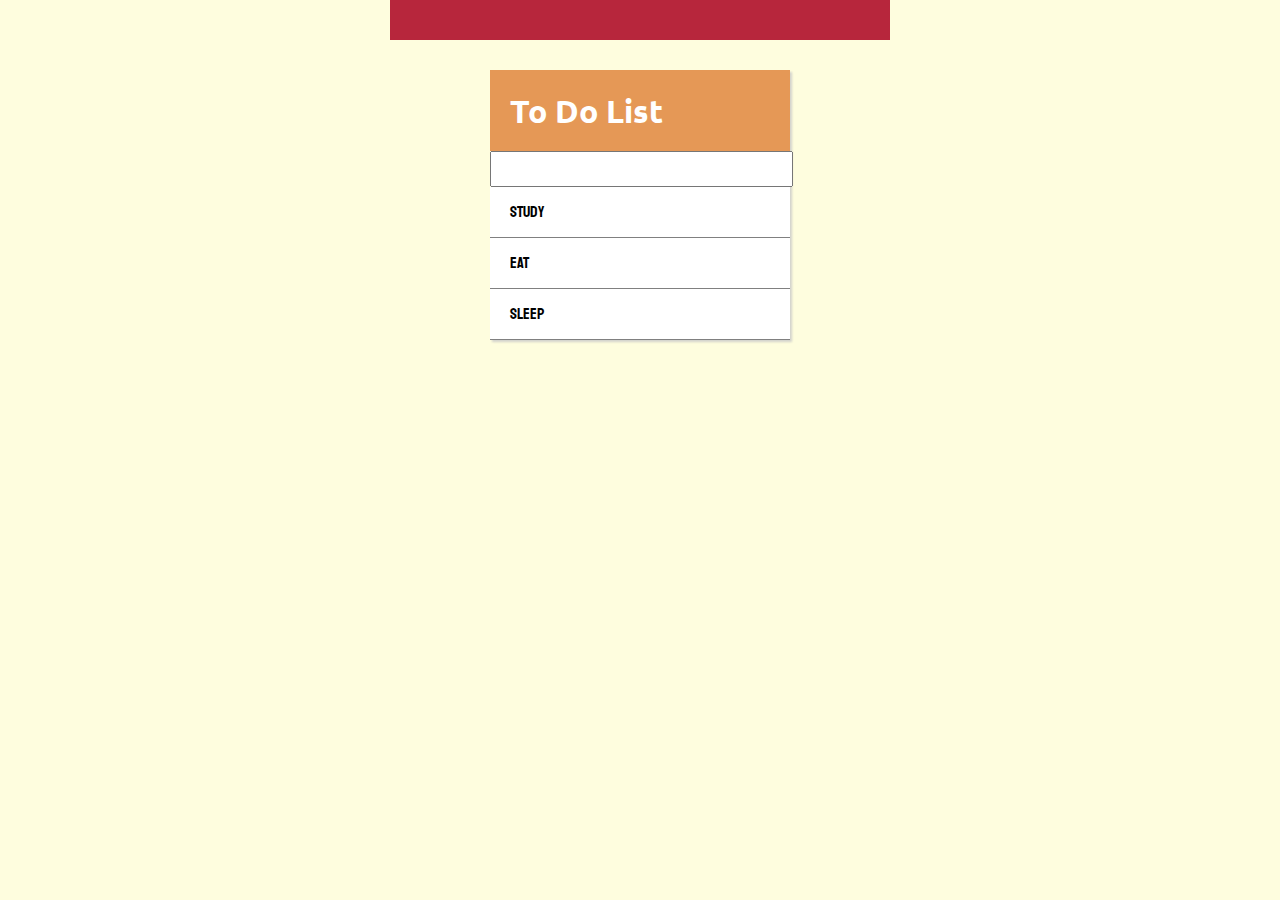
<file: todolist/todo.html>
<!DOCTYPE html>
<html>
<head>
    <title>TODO List</title>
    <link href="todo.css" rel="stylesheet" type="text/css"\>
    <link rel="stylesheet" href="https://use.fontawesome.com/releases/v5.5.0/css/all.css" integrity="sha384-B4dIYHKNBt8Bc12p+WXckhzcICo0wtJAoU8YZTY5qE0Id1GSseTk6S+L3BlXeVIU" crossorigin="anonymous">
    <link href="https://fonts.googleapis.com/css?family=Ubuntu" rel="stylesheet">
    <link href="https://fonts.googleapis.com/css?family=Staatliches" rel="stylesheet">
</head>
<body>
    <div id="weather">
        
    </div>
    <div id="list_section">
        <div id= "header">
        <h1>To Do List</h1>
        <i class="fas fa-plus" id="plus"></i>
        </div>
        <input id="add_input">
        <ul>
            <li><i class="far fa-square"></i><p>study</p></li>
            <li><i class="far fa-square"></i><p>eat</p></li>
            <li><i class="far fa-square"></i><p>sleep</p></li>
        </ul>
    </div>

    <script
  src="http://code.jquery.com/jquery-3.3.1.min.js"
  integrity="sha256-FgpCb/KJQlLNfOu91ta32o/NMZxltwRo8QtmkMRdAu8="
  crossorigin="anonymous"></script>
  <script src="todo.js"></script>
</body>
</html>
</file>
<file: index.css>
.main_content{
    background-image: url("images/lightbulb.jpg");
    background-size: 500px;
    background-position: center;
    background-repeat: no-repeat;
    background-attachment: fixed;
    margin-top: 50px;   
}



.main_content img{
    display: block;
    margin-left: auto;
    margin-right: auto;
    margin-top: 50px;
    width: 200px;
    margin-bottom: 50px;
}

.brief_summary{
    margin-top: 50px;
}

.btn-light{
    margin-top: 10px;
    border-width: 1px;
    border-color: black;
}


#ongoing_projects{
    margin-top: 100px;
    background-color: #606368;
    color: white;
}

#ongoing_header{
    margin-top: 70px;
    text-align: center;
}

#projects_list{
    margin-top: 70px;
    text-align: center;
    margin-bottom: 70px;
}
#projects_list .list_item{
    margin-bottom: 40px;
}

.footer{
    background-color: #d7dbe2;
    text-align: center;
}

.clear {
    clear: both;
}

@media screen and (max-device-width: 768px){
    .main_content{
        background-attachment: scroll;
        background-position: 50% 40%;
    }
}
</file>
<file: about_me.css>
.main_content{
    background-image: url("images/pen.jpg");
    background-size: cover;
    background-position: left;
    background-repeat: no-repeat;
    background-attachment: fixed;
    margin-top: 50px;  
}

.margin_100{
    margin-top: 100px;
    margin-bottom: 100px;
}


#educations{
    margin-top: 100px;
    background-color: #606368;
    color: white;
}

.header{
    margin-top: 70px;
    text-align: center;
}

#schools{
    margin-bottom: 70px;
    text-align: center;
}

#schools p{
    margin-top: 70px;
}

#work{
    background-image: url("images/laptop.jpg");
    background-size: cover;
    background-position: right;
    background-repeat: no-repeat;
    background-attachment: fixed;
}

.work_item{
    background-color: white;
    border-color: #606368;
    border-style: solid;
    border-width: 2px;
    margin-top: 70px;
    margin-bottom: 70px;
}

.footer{
    background-color: #d7dbe2;
    text-align: center;
}
</file>
<file: projects_CV.css>
.main_content{
    background-color: #c9ced6;
    background-size: cover;
    background-position: center;
    background-repeat: no-repeat;
    background-attachment: fixed;
    margin-top: 50px;     
}

.main_content img{
    display: block;
    margin-left: auto;
    margin-right: auto;
    width: 100%;
    margin-bottom: 50px;
}

.header{
    margin-top: 50px;
    text-align: center;
    margin-bottom: 50px;
}

.footer{
    background-color: #d7dbe2;
    text-align: center;
}

h2{
    text-align: center;
}
</file>
<file: projects_games.css>
.video{
    display: block;
    margin-left: auto;
    margin-right: auto;
    margin-top: 0px;
    width: 100%; 
    height: auto;
    min-height: 300px;
}

.main_content{
    background-color: #c9ced6;
    background-size: cover;
    background-position: center;
    background-repeat: no-repeat;
    background-attachment: fixed;
    margin-top: 50px;     
}

.game_project{
    margin-top: 100px;
    margin-bottom: 100px;
}

.project_primary_color{
    background-color: #5981d1;
}

.margin_bottom{
    margin-bottom: 50px;
}

.header{
    margin-top: 50px;
    text-align: center;
    margin-bottom: 50px;
}
</file>
<file: movieSearch/movie.css>
#title{
    text-align: center;
}

.movie{
    background-color: white;
}

.movie2{
    background-color: red;
    height: 100px;
}

.thumbnail img{
    width: 100%;
    display: block;
}

.thumbnail{
    position: relative;
    width: 80%;
    margin-left: auto;
    margin-right: auto;
}

.thumbnail .mask{
    background-color: #ffcc00;
    font-size: 10px;
    visibility: hidden;
    text-align: center;
    position: absolute;
    top: 0px;
    left: 0px;
    width: 100%;
    height: 100%;
    display: block;
    overflow: hidden;
}

.thumbnail:hover .mask{
    visibility: visible;
}

.text-center{
    text-align: center;
}
</file>
<file: todolist/todo.css>
#weather {
    width: 500px;
    margin-left: auto;
    margin-right: auto;
    margin-top: 0;
    background-color: #B7263C;
    height: 30px;
    text-align: center;
    padding-top: 10px;
    color: white;
}

#list_section{
    border-width: 2px;
    width: 300px;
    margin-left: auto;
    margin-right: auto;
    margin-top: 30px;
    box-shadow: 2px 2px 2px rgba(200,200,200,0.8);
}

#list_section h1{
    color: white;
    margin-bottom: 0px;
    padding-left: 20px;
    height: 60px;
}

body{
    background-color: #FEFDDE;
    margin-top: 0px;
}

#header{
    background-color: #E59856;
    margin-top: 0px;
    font-family: 'Ubuntu', sans-serif;

}

ul {
    margin-top: 0px;
    list-style-type: none;
    padding: 0px;
}

#list_section li{
    /*box-shadow: 2px 2px 2px rgba(200,200,200,0.8);*/
    /*height: 30px;*/
    width: 100%;
    border-bottom: 1px solid grey;
    background-color: white;
    padding-top: 15px;
    padding-bottom: 15px;
    font-family: 'Staatliches', cursive;
}

#list_section ul i{
    margin-right: 10px;
    margin-left: 10px;
    margin-top: auto;
    margin-bottom: auto;
}

#list_section p{
    display: inline;
}

#add_input{
    width: 98.4%;
    margin-left: auto;
    margin-right: auto;
    display: block;
    height: 30px;
}

.line_cross{
    text-decoration: line-through;
}

#header h1{
    display: inline-block;
}

#plus{
    margin-left: 80px;

    font-size: 40px;
    color: white;
    display: inline-block;
}
</file>
